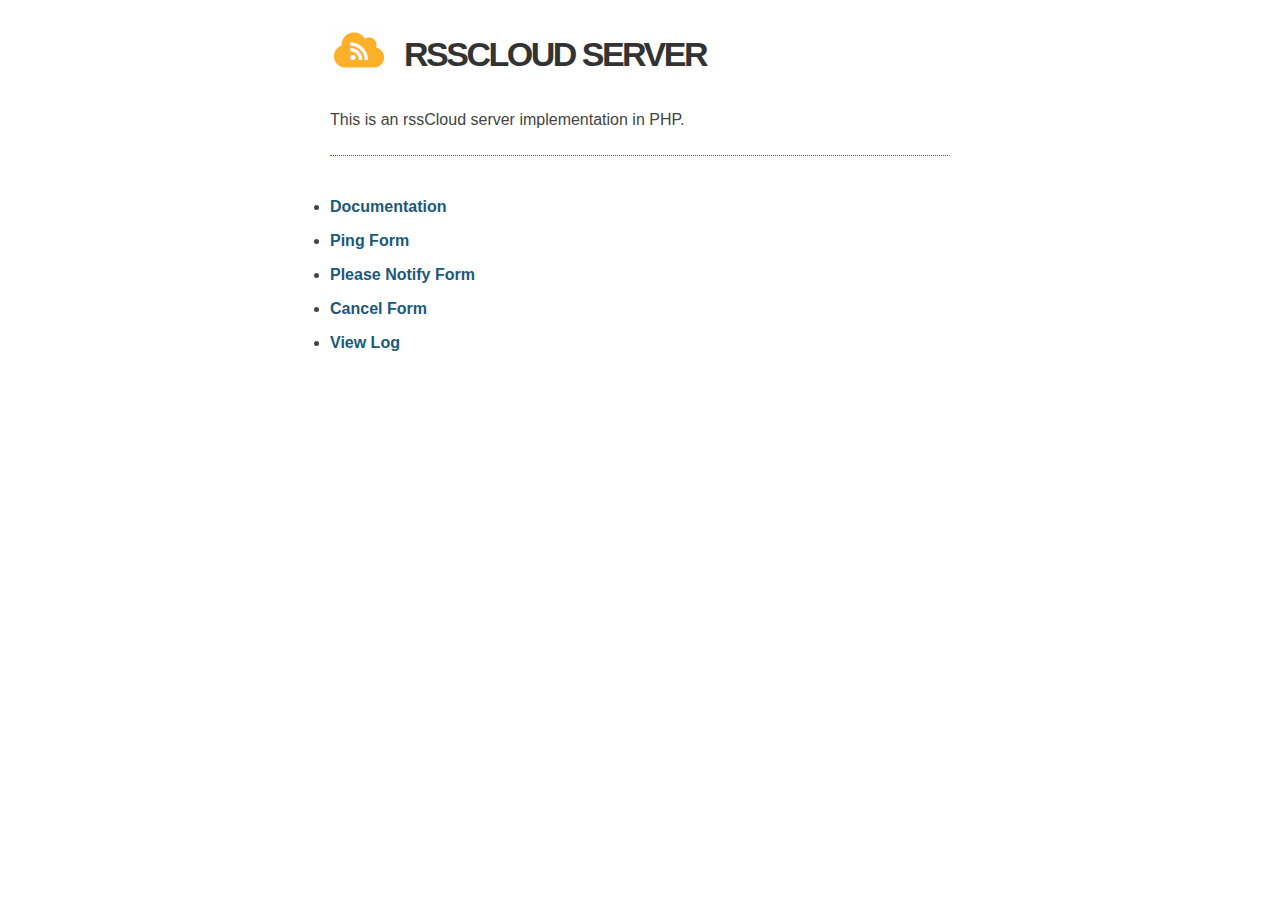
<file: index.html>
<!DOCTYPE html>
<html lang="en">
<head>
	<meta name="viewport" content="width=device-width, initial-scale=1">
    <title>PHP rssCloud Server</title>
    <link rel="stylesheet" href="style.css">
    <link rel="icon" type="image/png" href="images/cloud.png">
</head>

<body>
	<header id="masthead" class="site-header">
        <div class="site-branding">
            <h1 class="site-title">
                    <img class="cloud" src="images/cloud.png"/><span class="p-name">rssCloud Server</span>
            </h1>
        </div>
    </header>
        
    <div class="wrapper log">
        This is an rssCloud server implementation in PHP.
        <br><br>
        <hr size=1>
        <br>
        <p>
        <li><a class="no_ul" href="docs">Documentation</a></li>
        </p>
        <p>
        <li><a class="no_ul" href="pingForm">Ping Form</a></li>
        </p>
        <p>
        <li><a class="no_ul" href="pleaseNotifyForm">Please Notify Form</a></li>
        </p>
        <p>
        <li><a class="no_ul" href="cancelForm">Cancel Form</a></li>
        </p>
        <p>
        <li><a class="no_ul" href="viewLog">View Log</a></li>
        </p>
    </div>
</body>
</html>
</file>
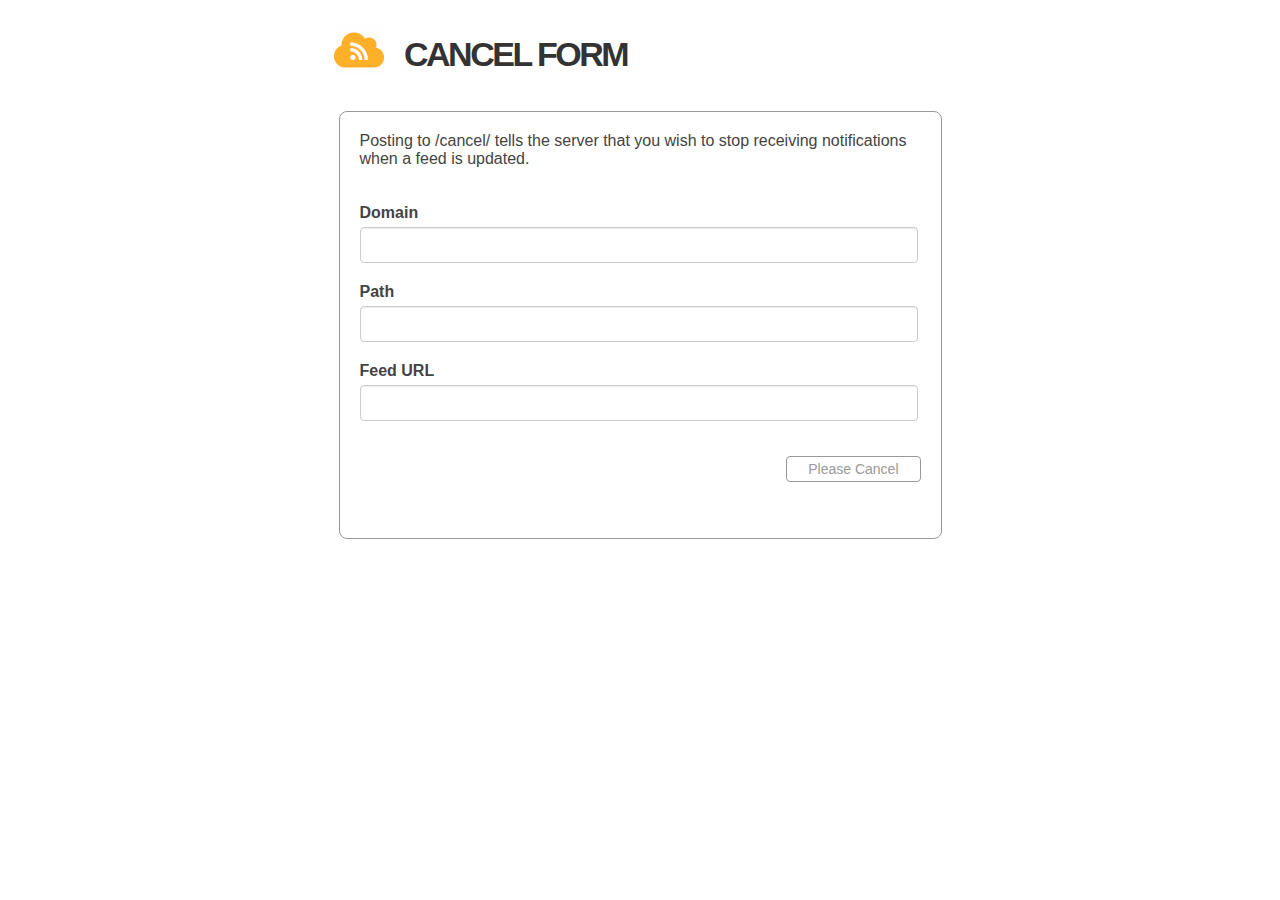
<file: cancelForm/index.html>
<!DOCTYPE html>
<html lang="en">
<head>
	<meta name="viewport" content="width=device-width, initial-scale=1">
    <meta charset="UTF-8">
    <title>Cancel Form</title>
    <link rel="stylesheet" href="../style.css">
    <link rel="icon" type="image/png" href="../images/cloud.png">
</head>

<body>
	<header id="masthead" class="site-header">
        <div class="site-branding">
            <h1 class="site-title">
                <a href="../" rel="home" title="home">
                    <img class="cloud" src="../images/cloud.png"/><span class="p-name">Cancel Form</span>
                </a>
            </h1>
        </div>
    </header>
        
    <div class="wrapper mst">
    	Posting to /cancel/ tells the server that you wish to stop receiving notifications when a feed is updated.
	    <br><br><br>

		<form method="post" action="../cancel/">
			<input type="hidden" name="cancelForm" value="cancelForm">
			<label for="domain">Domain</label>
			<br>
			<input type="text" class="form-control" name="domain" autocomplete="off" autofocus required>
			<label for="path">Path</label>
			<br>
			<input type="text" class="form-control" name="path" autocomplete="off" required><label for="url">Feed URL</label>
			<br>
			<input type="text" class="form-control" name="url" autocomplete="off" required>
			<input type="submit" name="submit" value="Please Cancel">
			<div class="clear"></div>
		</form>
		<br><br>
	</div>
	
</body>
</html>
</file>
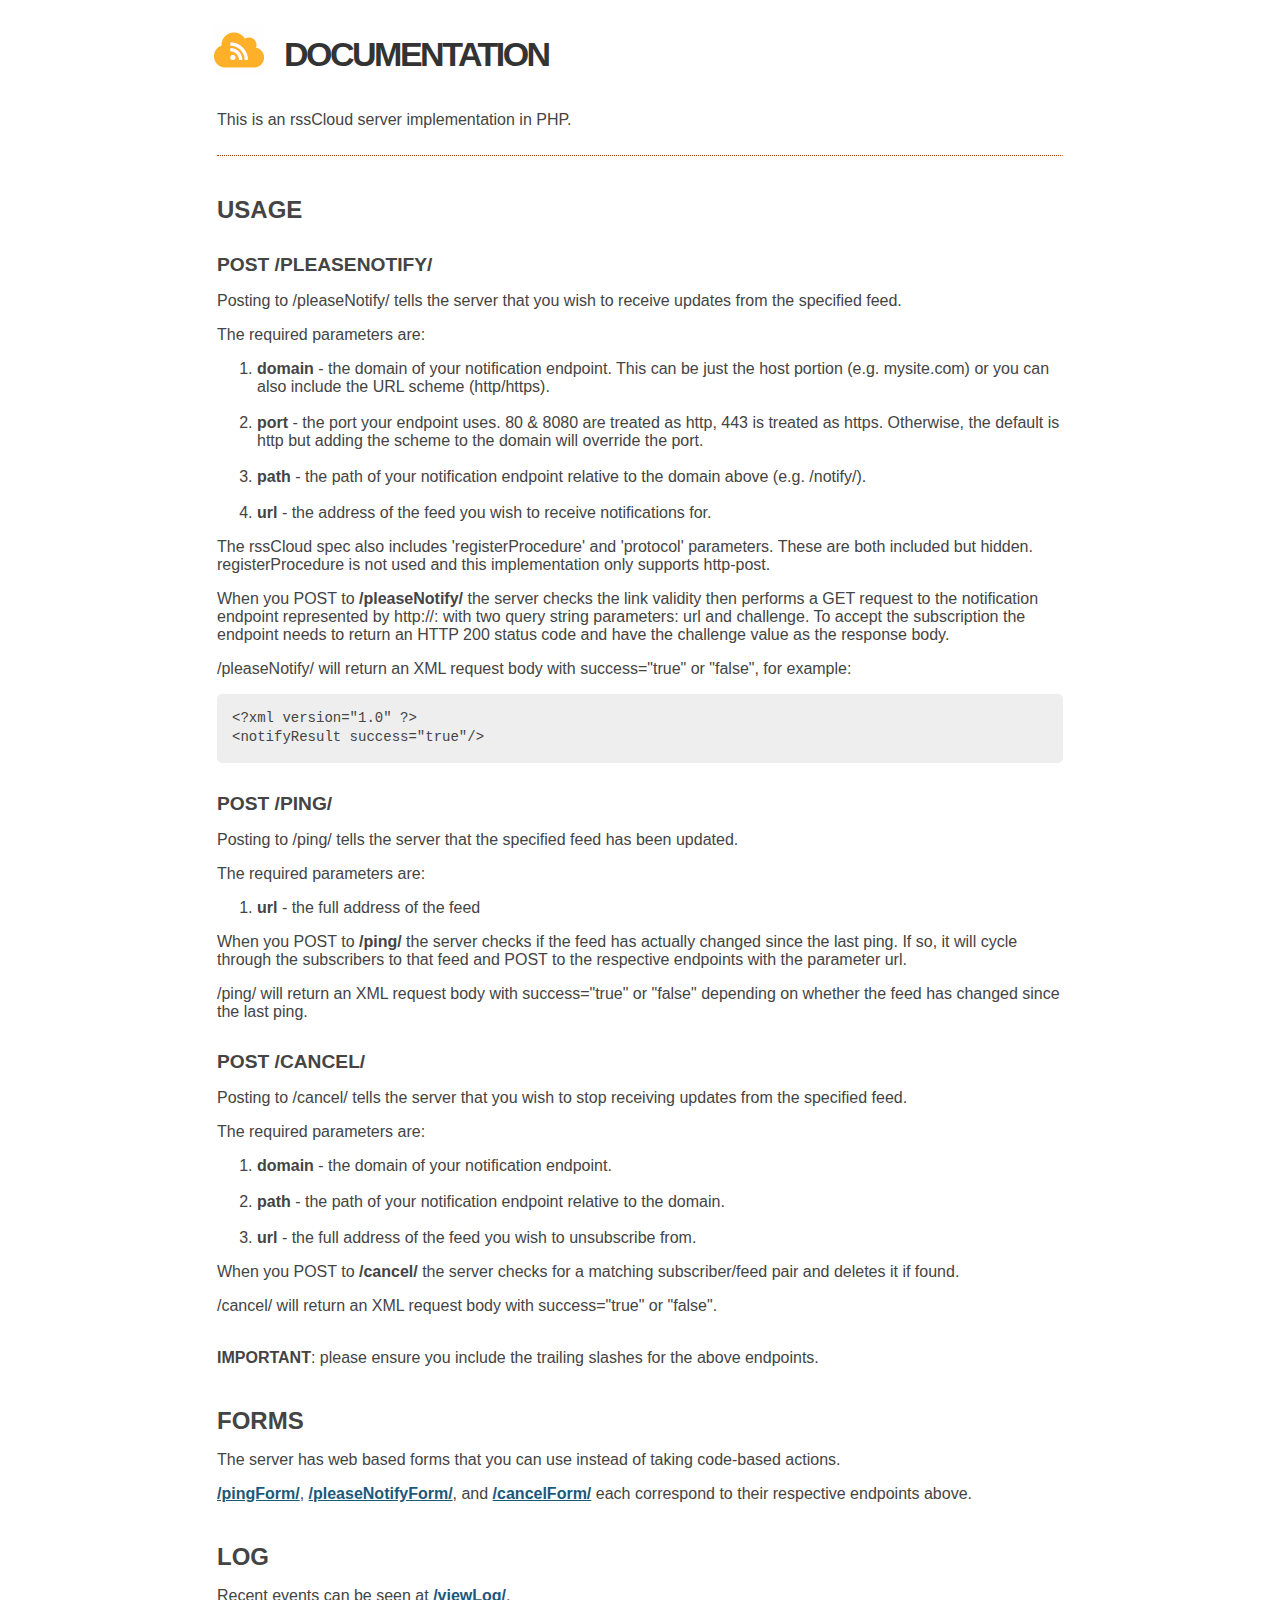
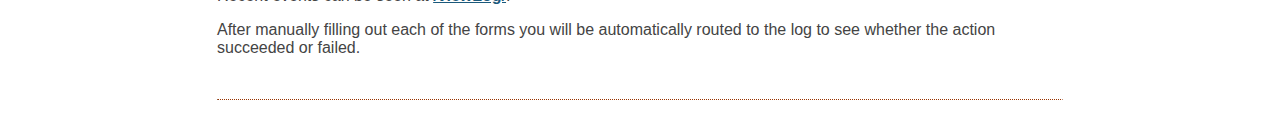
<file: docs/index.html>
<!DOCTYPE html>
<html lang="en">
<head>
	<meta name="viewport" content="width=device-width, initial-scale=1">
    <meta charset="UTF-8">
    <title>rssCloud Documentation</title>
    <link rel="stylesheet" href="../style.css">
    <link rel="icon" type="image/png" href="../images/cloud.png">
</head>

<body class="log">
	<header id="masthead" class="site-header">
        <div class="site-branding">
            <h1 class="site-title">
                <a href="../" rel="home" title="home">
                    <img class="cloud" src="../images/cloud.png"/><span class="p-name">Documentation</span>
                </a>
            </h1>
        </div>
    </header>
        
    <div class="wrapper log">
        This is an rssCloud server implementation in PHP.
        <br><br>
        <hr size=1>
        <h2>Usage</h2>
        <p>
        <h3>POST /pleaseNotify/</h3>
        </p>
        <p>
        Posting to /pleaseNotify/ tells the server that you wish to receive updates from the specified feed.
        </p>
        <p>
        The required parameters are:
        </p>
        <p>
        <ol>
        <li><b>domain</b> - the domain of your notification endpoint. This can be just the host portion (e.g. mysite.com) or you can also include the URL scheme (http/https).
        </li>
        <br>
        <li><b>port</b> - the port your endpoint uses. 80 & 8080 are treated as http, 443 is treated as https. Otherwise, the default is http but adding the scheme to the domain will override the port.</li>
        <br>
        <li><b>path</b> - the path of your notification endpoint relative to the domain above (e.g. /notify/).</li>
        <br>
        <li><b>url</b> - the address of the feed you wish to receive notifications for.</li>
        </ol>
        </p>
        <p>The rssCloud spec also includes 'registerProcedure' and 'protocol' parameters. These are both included but hidden. registerProcedure is not used and this implementation only supports http-post.
        </p>
        <p>
        When you POST to <b>/pleaseNotify/</b> the server checks the link validity then performs a GET request to the notification endpoint represented by http://<domain>:<port><path> with two query string parameters: url and challenge. To accept the subscription the endpoint needs to return an HTTP 200 status code and have the challenge value as the response body.
        </p>
        <p>
        /pleaseNotify/ will return an XML request body with success="true" or "false", for example:
        <pre><code>&lt;?xml version="1.0" ?>
&lt;notifyResult success="true"/></code></pre>
        </p>
        <p>
        <h3>POST /ping/</h3>
        </p>
        <p>
        Posting to /ping/ tells the server that the specified feed has been updated.
        </p>
        <p>
        The required parameters are:
        </p>
        <p>
        <ol>
        <li><b>url</b> - the full address of the feed</li>
        </ol>
        </p>
        <p>
        When you POST to <b>/ping/</b> the server checks if the feed has actually changed since the last ping. If so, it will cycle through the subscribers to that feed and POST to the respective endpoints with the parameter url.
        </p>
        <p>
        /ping/ will return an XML request body with success="true" or "false" depending on whether the feed has changed since the last ping.
        </p>
        <p>
        <h3>POST /cancel/</h3>
        </p>
        <p>
        Posting to /cancel/ tells the server that you wish to stop receiving updates from the specified feed.
        </p>
        <p>
        The required parameters are:
        </p>
        <p>
        <ol>
        <li><b>domain</b> - the domain of your notification endpoint.
        </li>
        <br>
        <li><b>path</b> - the path of your notification endpoint relative to the domain.
        </li>
        <br>
        <li><b>url</b> - the full address of the feed you wish to unsubscribe from.
        </li>
        </ol>
        <p>
        <p>
        When you POST to <b>/cancel/</b> the server checks for a matching subscriber/feed pair and deletes it if found.
        </p>
        <p>
        /cancel/ will return an XML request body with success="true" or "false".
        </p>
        <br>
        <b>IMPORTANT</b>: please ensure you include the trailing slashes for the above endpoints.
        </p>
        <p>
        <h2>Forms</h2>
        </p>
        <p>
        The server has web based forms that you can use instead of taking code-based actions.
        </p>
        <p>
        <b><a href="../pingForm/">/pingForm/</a></b>, <b><a href="../pleaseNotifyForm/">/pleaseNotifyForm/</a></b>, and <b><a href="../cancelForm/">/cancelForm/</a></b> each correspond to their respective endpoints above.
        </p>
        <p>
        <h2>Log</h2>
        </p>
        <p>
        Recent events can be seen at <b><a href="../viewLog/">/viewLog/</a></b>.
        </p>
        <p>After manually filling out each of the forms you will be automatically routed to the log to see whether the action succeeded or failed.
        </p>
        <br>
        <hr size=1>
	</div>	
</body>
</html>
</file>
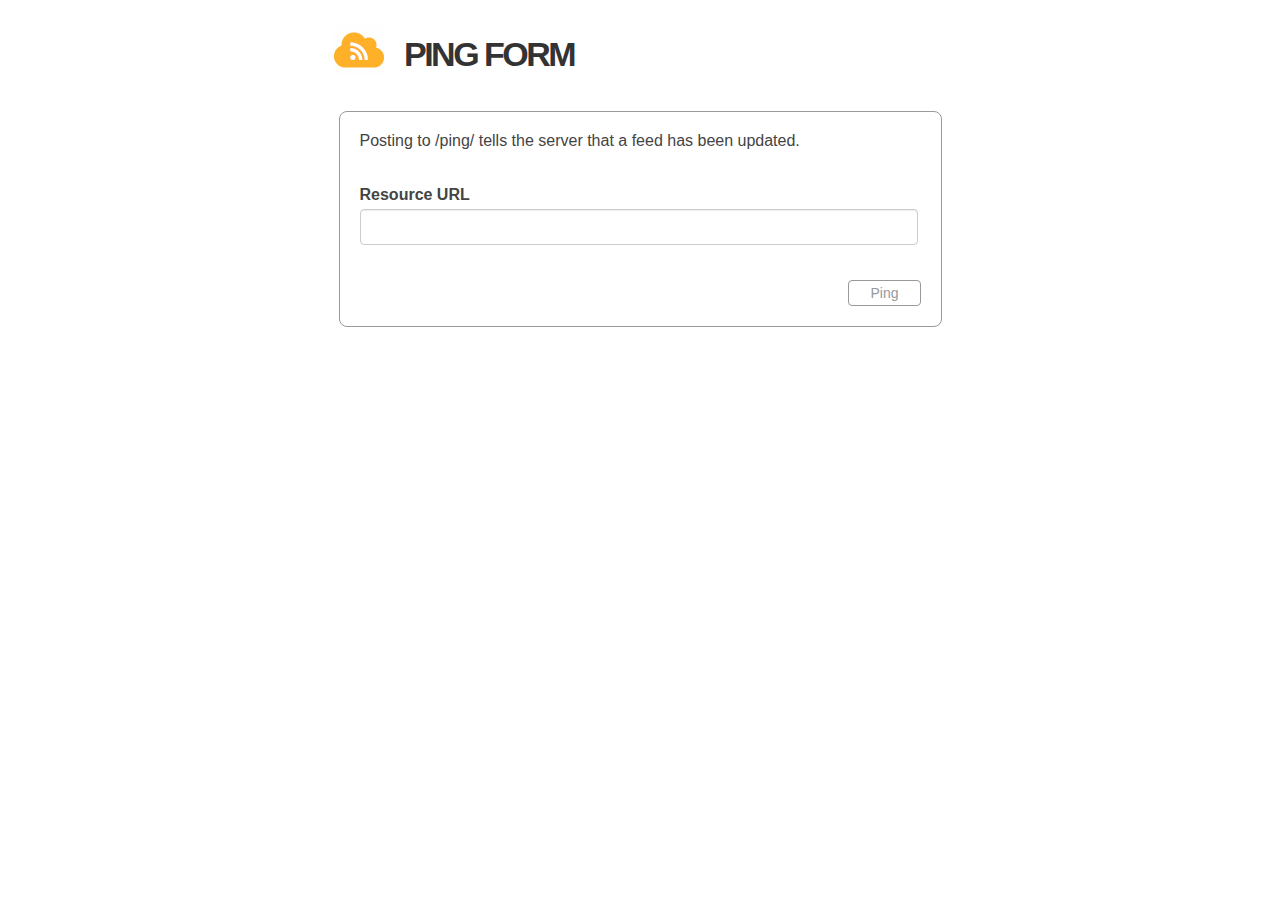
<file: pingForm/index.html>
<!DOCTYPE html>
<html lang="en">
<head>
	<meta name="viewport" content="width=device-width, initial-scale=1">
    <meta charset="UTF-8">
    <title>Ping Form</title>
    <link rel="stylesheet" href="../style.css">
    <link rel="icon" type="image/png" href="../images/cloud.png">
</head>

<body>
	<header id="masthead" class="site-header">
        <div class="site-branding">
            <h1 class="site-title">
                <a href="../" rel="home" title="home">
                    <img class="cloud" src="../images/cloud.png"/><span class="p-name">Ping Form</span>
                </a>
            </h1>
        </div>
    </header>
        
    <div class="wrapper">
	    Posting to /ping/ tells the server that a feed has been updated.
	    <br><br><br>

		<form method="post" action="../ping/">
			<label for="url">Resource URL</label>
			<br>
			<input type="hidden" name="pingForm" value="pingForm">
			<input class="form-control" type="url" name="url" autocomplete="off" required>
			<input type="submit" name="submit" value="Ping">
			<div class="clear"></div>
		</form>
	</div>
	
</body>
</html>
</file>
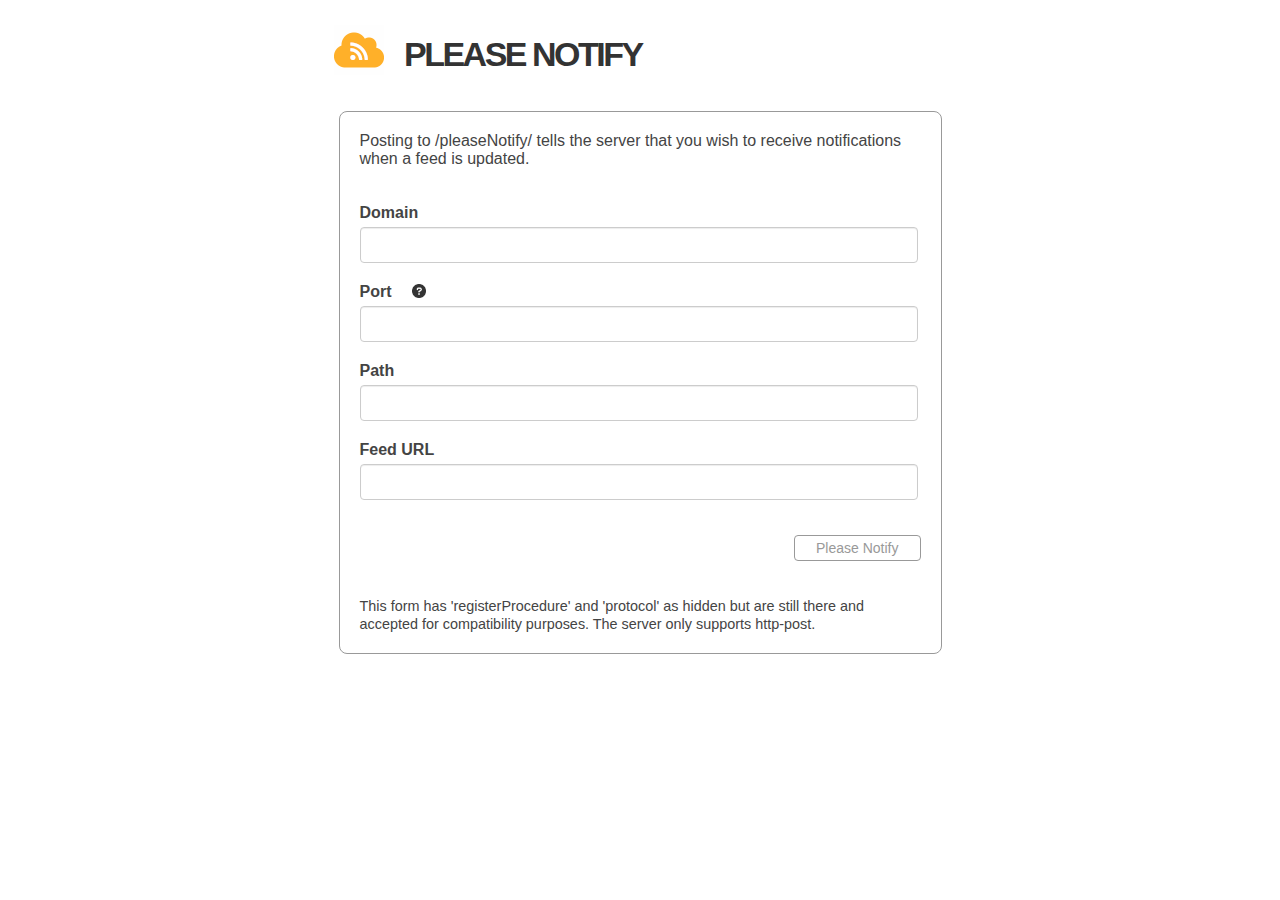
<file: pleaseNotifyForm/index.html>
<!DOCTYPE html>
<html lang="en">
<head>
	<meta name="viewport" content="width=device-width, initial-scale=1">
    <meta charset="UTF-8">
    <title>Please Notify</title>
    <link rel="stylesheet" href="../style.css">
    <link rel="icon" type="image/png" href="../images/cloud.png">
</head>

<body>
	<header id="masthead" class="site-header">
        <div class="site-branding">
            <h1 class="site-title">
                <a href="../" rel="home" title="home">
                    <img class="cloud" src="../images/cloud.png"/><span class="p-name">Please Notify</span>
                </a>
            </h1>
        </div>
    </header>
        
    <div class="wrapper mst">
	    Posting to /pleaseNotify/ tells the server that you wish to receive notifications when a feed is updated.
	    <br><br><br>

		<form method="post" action="../pleaseNotify/">
			<input type="hidden" name="notifyForm" value="notifyForm">
			<label for="domain">Domain</label>
			<br>
			<input type="text" class="form-control" name="domain" autocomplete="off" autofocus required>
			<label for="port">Port<img class="tip pointer" src="../images/question.png"  onclick="document.getElementById('tip').showModal();"></a></label>
			<br>
			<input type="text" class="form-control" name="port" autocomplete="off" required>
			<label for="path">Path</label>
			<br>
			<input type="text" class="form-control" name="path" autocomplete="off" required>
			<input type="hidden" class="form-control" name="registerProceedure" readonly>
			<input type="hidden" class="form-control" name="protocol" value="http-post" readonly>
			<label for="url">Feed URL</label>
			<br>
			<input type="text" class="form-control" name="url" autocomplete="off" required>
			<input type="submit" name="submit" value="Please Notify">
			<div class="clear"></div>
		</form>
		<br><br>
		<span class="note">This form has 'registerProcedure' and 'protocol' as hidden but are still there and accepted for compatibility purposes. The server only supports http-post.</span>
	</div>
	
	<dialog id="tip">
		<a class="pointer" onclick="document.getElementById('tip').close();">
			<p>
			When entering the port please note that 80 and 8080 will be treated as http.
			</p>
			<p>
			443 will be treated as https.
			<p>
			</p>
			Otherwise, the default will be http If you want to override the defaults ensure you enter http(s):// as part of the domain.
			</p>
			<button>Close</button>
		</a>
	</dialog>
	
</body>
</html>
</file>
<file: style.css>
/* Base */

:root {
    --light-links: #1B597B;
    --dark-links: #FFB029;
    --grey-2: #222222;
    --grey-3: #333333;
    --grey-5: #555555;
    --grey-6: #666666;
    --grey-7: #777777;
    --grey-8: #888888;
    --grey-9: #999999;
    --grey-a: #AAAAAA;
    --grey-b: #BBBBBB;
    --grey-c: #CCCCCC;
    --grey-d: #DDDDDD;
    --grey-e: #EEEEEE;
    --grey-e8: #E8E8E8;
}

body {
	height: 100%;
	width: 100%;
	margin: 0 auto;
	padding: 0;
	font-size: 16px;
	font-family: sans-serif;
	color: var(--grey-3);
	max-width: 660px;
}

h1, h2, h3, h4, h5, h6 {
	clear: both;
	font-family: sans-serif;
	font-weight: bold;
	text-transform: uppercase;
	margin-block-end: 10px;
}

h2, h3 {
    font-size: 1.1em;
}

a {
	color: var(--light-links);
}

hr {
	border-top: 1px dotted #993300;
}

pre {
  white-space: pre-wrap;
  white-space: -moz-pre-wrap;
  white-space: -pre-wrap;
  white-space: -o-pre-wrap;
  word-wrap: break-word;
  border: 1px solid var(--grey-e);
  border-radius: 5px;
  -moz-border-radius: 5px;
  -webkit-border-radius: 5px;
	background: var(--grey-e);
	font-family: "Courier 10 Pitch", Courier, monospace;
	font-size: 14px;
	line-height: 1.4em;
	margin-bottom: 1em;
	max-width: 100%;
	overflow: auto;
	padding: 1em;
}

.pointer {
	cursor: pointer;
}

.clear {
	clear: both;
}

.no_ul {
	text-decoration: none;
	font-weight: bold;
	color: var(--light-links);
}

.tip {
	position: relative;
	top: 1px;
	left: 20px;
	width: 14px;
	outline: none;
}

#tip {
	border-radius: 8px;
	max-width: 400px;
}

#tip p {
	margin: 20px auto;
}

#tip button {
	outline: none;
	float: right;
	border-radius: 5px;
	border: 1px solid #222222;
}

.note {
	font-size: 0.9em;
}

.cloud {
    margin-right: 20px;
    position: relative;
    top: 9px;
}


/* Layout - header */

.site-header {
	padding: 1em 0;
	margin: 0;
	position: relative;
	max-width: 660px;
}

.site-branding {
	padding-left: 1.5em;
}

.site-title {
	line-height: 1.2;
	margin: 0 auto;
	font-size: 34px;
    letter-spacing: -2.5px;
}

.site-title a {
	color: var(--grey-4);
	text-decoration: none;
}

.wrapper {
	padding: 20px;
	border: 1px solid #999;
	border-radius: 8px;
	background-color: #ffffff;
	width: 85%;
	margin: 20px auto 10px;
	color: #444;
}


/* forms */

label {
	font-weight: bold;
}

input {
	outline: none;
}

input:read-only {
	background-color: #dddddd;
}

.form-control {
	display: block;
	width: 95%;
	height: 32px;
	padding: 1px 12px;
	margin-top: 5px;
	margin-bottom: 20px;
	font-size: 15px;
	color: var(--grey-5);
	border: 1px solid var(--grey-c);
	border-radius: 4px;
	-webkit-box-shadow: inset 0 1px 1px rgba(0, 0, 0, .075);
	box-shadow: inset 0 1px 1px rgba(0, 0, 0, .075);
}

input[type="submit"] {
	color: #999;
	border-radius: 4px;
	border: 1px solid #999;
	padding: .3em 1.5em;
	position: relative;
	background-color: white;
	font-size: 14px;
	font-family: sans-serif;
	float: right;
	margin-top: 15px;
}

input[type="submit"]:hover {
	color: black;
	border: 1px solid black;
	background-color: #fcfcfc;
}


/* Log table */

body.log {
	max-width: 900px;
}
	
span.log {
	margin-left: 5px;
	font-weight: bold;
}

.wrapper.log {
	width: 94%;
	border: none;
	margin: 0px auto 10px;
}

.wrapper.log h2 {
    font-size: 1.5em;
    margin-top: 40px;
}

.wrapper.log h3 {
    font-size: 1.2em;
    margin-top: 30px;
}

table {
	width: 100%;
    max-width: 100%;
    margin-bottom: 20px;
    border-spacing: 0;
    border-collapse: collapse;
    font-size: 14px;
}

thead {
	border-bottom: 2px solid #333333;
}

th {
	padding: 8px;
	vertical-align: middle;
	text-align: left;
}

tbody>tr {
	border-top: 1px dotted #333333;
	border-bottom: 1px dotted #333333;
}

tbody>tr:nth-of-type(odd) {
    background-color: #f0f8ff;
}

td {
	padding: 8px;
	vertical-align: middle;
}

td a {
	color: #993300;
	text-decoration: none;
}


/* End of main CSS */



/* Media Queries */

@media screen and (max-width: 767px) {
	.wrapper {
		width: 81%;
	}

	.wrapper.log {
		width: 92%;
		border: none;
		padding-left: 15px;
	}
	
	body {
		max-width: 100vw;
	}

	.site-header {
    	padding: 1em 0;
    }
    
    .site-branding {
    	padding-left: 1em;
    }

	.site-title {
    	margin: 0.125em 0 0 0;
    	padding: 0;
    	text-align: left;
    	font-size: 28px;
    	letter-spacing: -2.5px;
    }
    
    #page {
		min-height: calc(100vh - 285px) !important;
	}
	
	.form-control {
		width: 92%;
		margin-bottom: 18px;
	}
	
	#tip {
		max-width: 85%;
	}
	
	.cloud {
		top: 10px;	
	}
}


@media screen and (max-width: 340px) {
	input[type="text"], input[type="url"] {
		width: 91%;
	}
}
</file>
